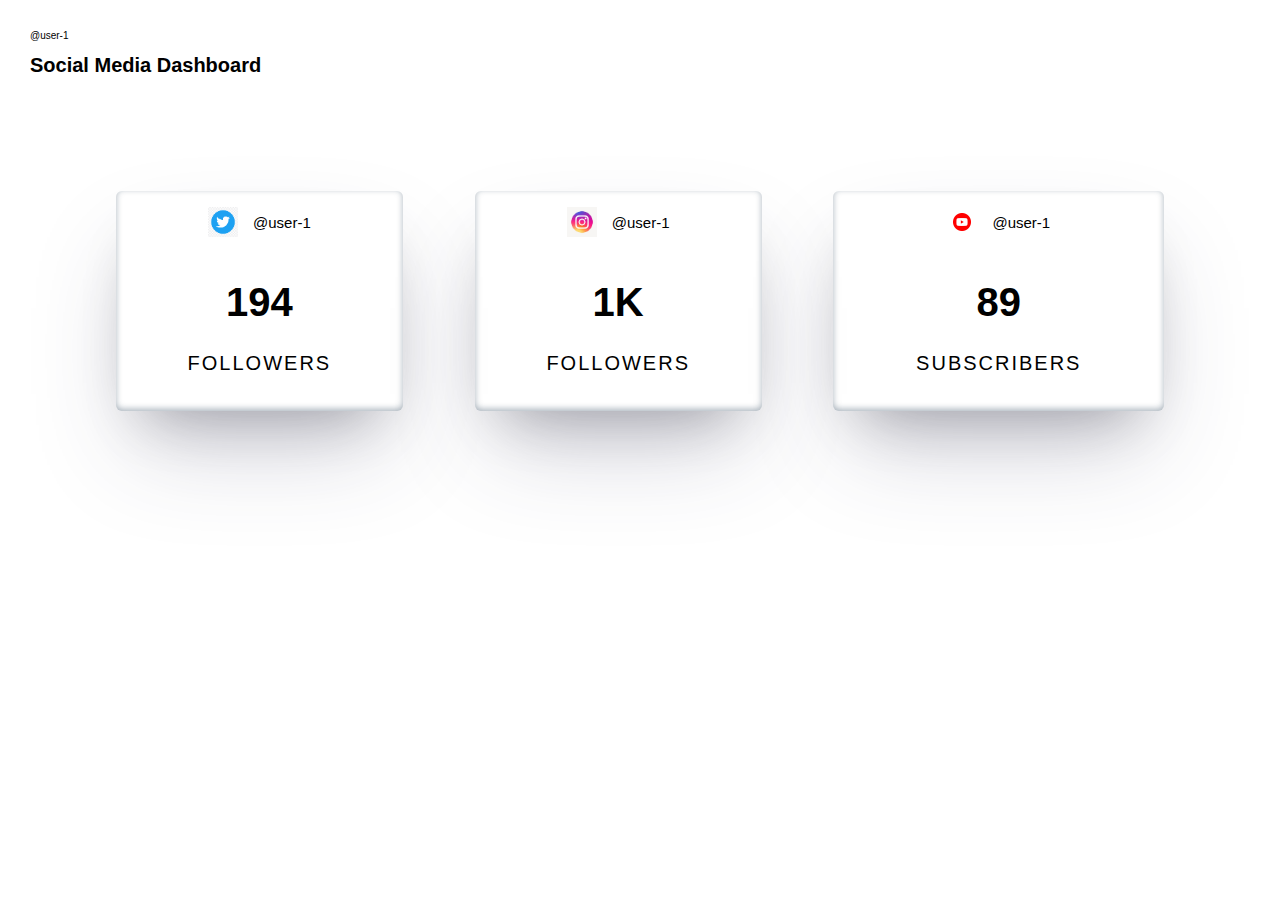
<file: index.html>
<!DOCTYPE html>
<html lang="en" data-theme="light">
  <head>
    <meta charset="UTF-8" />
    @user-1
    <meta name="viewport" content="width=device-width, initial-scale=1.0" />

    <link rel="stylesheet" href="style.css" />
    <title>Dashboard</title>
  </head>
  <body>
    <header>
      <h1 class="title">Social Media Dashboard</h1>
    </header>
    <main>
      <section class="card-section">
        <div class="card twitter">
          <div class="card-header">
            <img src="images/twitter.png" alt="tw-icon" />
            <p>@user-1</p>
          </div>
          <div class="card-body">
            <h1>194</h1>
            <p>followers</p>
          </div>
          <div class="card-footer">
              
          </div>
        </div>

        <div class="card in">
          <div class="card-header">
            <img src="images/insta.jpg" alt="in-icon" />
            <p>@user-1</p>
          </div>
          <div class="card-body">
            <h1>1K</h1>
            <p>followers</p>
          </div>
          <div class="card-footer">
           
          </div>
        </div>

        <div class="card yb">
          <div class="card-header">
            <img src="images/youtube.png" alt="yb-icon" />
            <p>@user-1</p>
          </div>
          <div class="card-body">
            <h1>89</h1>
            <p>subscribers</p>
          </div>
          <div class="card-footer">
            
          </div>
        </div>
      </section>

     
      </section>
    </main>
    <script src="index.js"></script>
  </body>
</html>
</file>
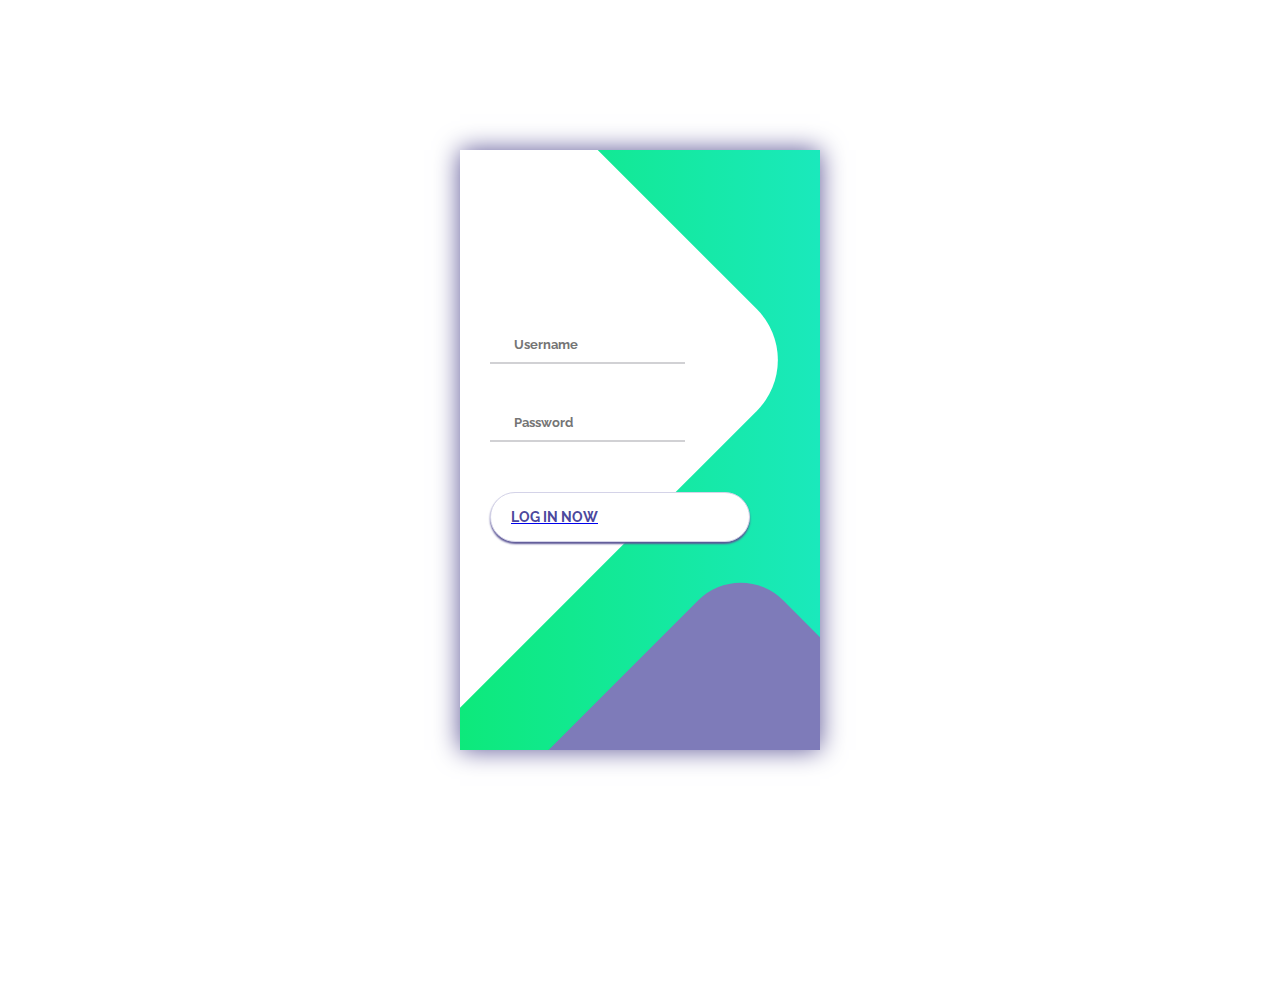
<file: login.html>
<!DOCTYPE html>
<html lang="en">
  <head>
    <meta charset="UTF-8" />
    <meta name="viewport" content="width=device-width, initial-scale=1.0" />
    <link rel="stylesheet" href="./login.css" />
    <title>Login</title>
  </head>
  <body>
    <div class="container">
      <div class="screen">
        <div class="screen__content">
          <form class="login">
            <div class="login__field">
              <i class="login__icon fas fa-user"></i>
              <input type="text" class="login__input" placeholder="Username" />
            </div>
            <div class="login__field">
              <i class="login__icon fas fa-lock"></i>
              <input
                type="password"
                class="login__input"
                placeholder="Password"
              />
            </div>

            <a href="/index.html">
              <button class="button login__submit">
                <span class="button__text">Log In Now</span>
                <i class="button__icon fas fa-chevron-right"></i>
              </button>
            </a>
          </form>
        </div>
        <div class="screen__background">
          <span
            class="screen__background__shape screen__background__shape4"
          ></span>
          <span
            class="screen__background__shape screen__background__shape3"
          ></span>
          <span
            class="screen__background__shape screen__background__shape2"
          ></span>
          <span
            class="screen__background__shape screen__background__shape1"
          ></span>
        </div>
      </div>
    </div>
  </body>
</html>
</file>
<file: style.css>
html {
  box-sizing: border-box;
  font-size: 62.5%;
}

body {
  font-family: "Inter", sans-serif;
  margin: 3rem;
  background: var(--light-theme-bg);
}
.card-section {
  margin-bottom: 35px;
  padding: 50px;
  margin-top: 10px;
  display: flex;
  justify-content: space-around;
  align-items: center;
}
.card {
  height: 22rem;
  margin-top: 50px;
  display: grid;
  grid-template-columns: repeat(4, 1fr);
  background: var(--light-bg-card);
  border-radius: 6px;
  /* border: 2px solid red; */
  box-shadow: rgba(50, 50, 93, 0.25) 0px 50px 100px -20px,
    rgba(0, 0, 0, 0.3) 0px 30px 60px -30px,
    rgba(10, 37, 64, 0.35) 0px -2px 6px 0px inset;
}
.card-header {
  grid-column: 2/4;
  display: flex;
  align-items: center;
  margin: auto;
}
.card-header img {
  width: 3rem;
  margin-right: 15px;
}
.card-header p {
  font-size: 1.5rem;
  color: var(--light-blue-text);
}
.card-body {
  grid-column: 2/4;
  text-align: center;
}
.card-body h1 {
  font-size: 4rem;
  color: var(--dark-blue-text);
  text-align: center;
}
.card-body p {
  font-size: 2rem;
  color: var(--light-blue-text);
  text-transform: uppercase;
  letter-spacing: 2px;
}

.card-footer img {
  width: 1.25rem;

  margin-right: 5px;
}

/************************* Header Style ****************************/
</file>
<file: login.css>
@import url("https://fonts.googleapis.com/css?family=Raleway:400,700");

* {
  box-sizing: border-box;
  margin: 0;
  padding: 0;
  font-family: Raleway, sans-serif;
}

.container {
  display: flex;
  align-items: center;
  justify-content: center;
  min-height: 100vh;
}

.screen {
  background: linear-gradient(90deg, #0de97b, #1ae9bc);
  position: relative;
  height: 600px;
  width: 360px;
  box-shadow: 0px 0px 24px #5c5696;
}

.screen__content {
  z-index: 1;
  position: relative;
  height: 100%;
}

.screen__background {
  position: absolute;
  top: 0;
  left: 0;
  right: 0;
  bottom: 0;
  z-index: 0;
  -webkit-clip-path: inset(0 0 0 0);
  clip-path: inset(0 0 0 0);
}

.screen__background__shape {
  transform: rotate(45deg);
  position: absolute;
}

.screen__background__shape1 {
  height: 520px;
  width: 520px;
  background: #fff;
  top: -50px;
  right: 120px;
  border-radius: 0 72px 0 0;
}

.screen__background__shape2 {
  height: 220px;
  width: 220px;

  top: -172px;
  right: 0;
  border-radius: 32px;
}

.screen__background__shape3 {
  height: 540px;
  width: 190px;

  top: -24px;
  right: 0;
  border-radius: 32px;
}

.screen__background__shape4 {
  height: 400px;
  width: 200px;
  background: #7e7bb9;
  top: 420px;
  right: 50px;
  border-radius: 60px;
}

.login {
  width: 320px;
  padding: 30px;
  padding-top: 156px;
}

.login__field {
  padding: 20px 0px;
  position: relative;
}

.login__icon {
  position: absolute;
  top: 30px;
  color: #7875b5;
}

.login__input {
  border: none;
  border-bottom: 2px solid #d1d1d4;
  background: none;
  padding: 10px;
  padding-left: 24px;
  font-weight: 700;
  width: 75%;
  transition: 0.2s;
}

.login__input:active,
.login__input:focus,
.login__input:hover {
  outline: none;
  border-bottom-color: #6a679e;
}

.login__submit {
  background: #fff;
  font-size: 14px;
  margin-top: 30px;
  padding: 16px 20px;
  border-radius: 26px;
  border: 1px solid #d4d3e8;
  text-transform: uppercase;
  font-weight: 700;
  display: flex;
  align-items: center;
  width: 100%;
  color: #4c489d;
  box-shadow: 0px 2px 2px #5c5696;
  cursor: pointer;
  transition: 0.2s;
}

.login__submit:active,
.login__submit:focus,
.login__submit:hover {
  border-color: #6a679e;
  outline: none;
}

.button__icon {
  font-size: 24px;
  margin-left: auto;
  color: #7875b5;
}

.social-login {
  position: absolute;
  height: 140px;
  width: 160px;
  text-align: center;
  bottom: 0px;
  right: 0px;
  color: #fff;
}

.social-icons {
  display: flex;
  align-items: center;
  justify-content: center;
}

.social-login__icon {
  padding: 20px 10px;
  color: #fff;
  text-decoration: none;
  text-shadow: 0px 0px 8px #7875b5;
}

.social-login__icon:hover {
  transform: scale(1.5);
}
</file>
